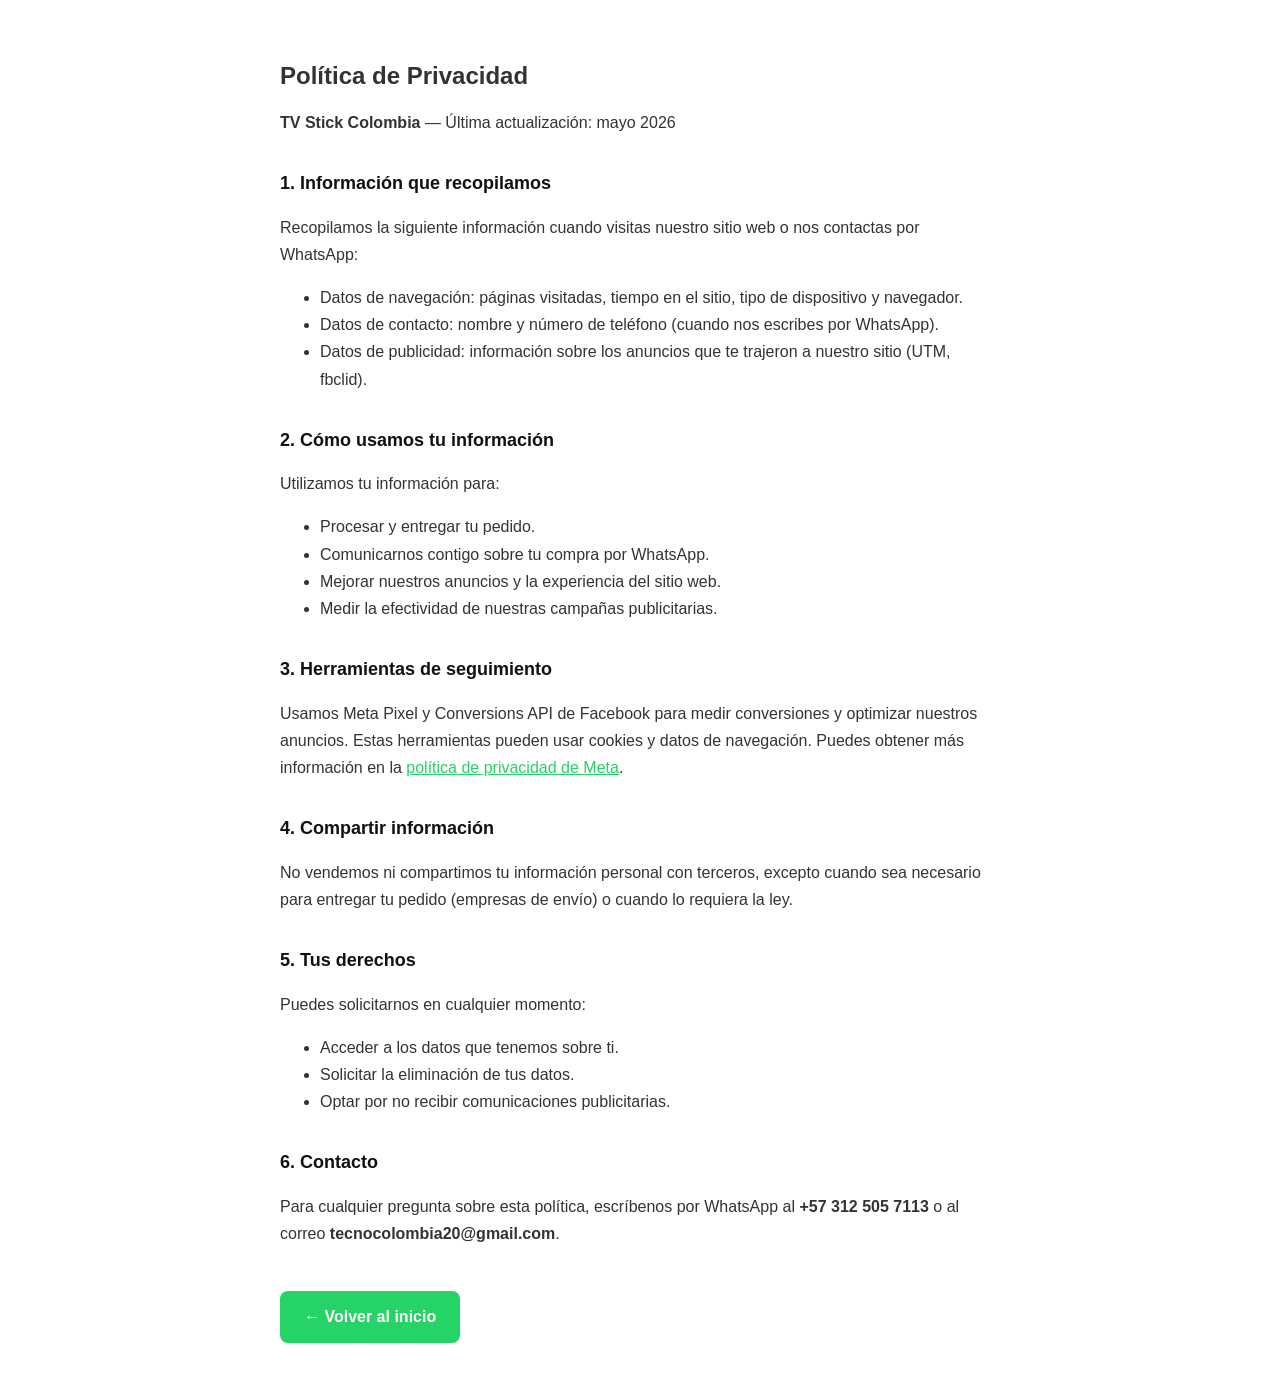
<file: privacy.html>
<!DOCTYPE html>
<html lang="es">
<head>
  <meta charset="UTF-8" />
  <meta name="viewport" content="width=device-width, initial-scale=1.0" />
  <title>Política de Privacidad — TV Stick Colombia</title>
  <style>
    body { font-family: 'Inter', sans-serif; max-width: 720px; margin: 0 auto; padding: 40px 20px; color: #333; line-height: 1.7; }
    h1 { font-size: 24px; margin-bottom: 8px; }
    h2 { font-size: 18px; margin-top: 32px; color: #111; }
    p { margin: 12px 0; }
    a { color: #25D366; }
    .back { display: inline-block; margin-top: 32px; padding: 12px 24px; background: #25D366; color: #fff; text-decoration: none; border-radius: 8px; font-weight: 600; }
    .back:hover { background: #1ebe5a; }
  </style>
</head>
<body>
  <h1>Política de Privacidad</h1>
  <p><strong>TV Stick Colombia</strong> — Última actualización: mayo 2026</p>

  <h2>1. Información que recopilamos</h2>
  <p>Recopilamos la siguiente información cuando visitas nuestro sitio web o nos contactas por WhatsApp:</p>
  <ul>
    <li>Datos de navegación: páginas visitadas, tiempo en el sitio, tipo de dispositivo y navegador.</li>
    <li>Datos de contacto: nombre y número de teléfono (cuando nos escribes por WhatsApp).</li>
    <li>Datos de publicidad: información sobre los anuncios que te trajeron a nuestro sitio (UTM, fbclid).</li>
  </ul>

  <h2>2. Cómo usamos tu información</h2>
  <p>Utilizamos tu información para:</p>
  <ul>
    <li>Procesar y entregar tu pedido.</li>
    <li>Comunicarnos contigo sobre tu compra por WhatsApp.</li>
    <li>Mejorar nuestros anuncios y la experiencia del sitio web.</li>
    <li>Medir la efectividad de nuestras campañas publicitarias.</li>
  </ul>

  <h2>3. Herramientas de seguimiento</h2>
  <p>Usamos Meta Pixel y Conversions API de Facebook para medir conversiones y optimizar nuestros anuncios. Estas herramientas pueden usar cookies y datos de navegación. Puedes obtener más información en la <a href="https://www.facebook.com/privacy/policy/" target="_blank">política de privacidad de Meta</a>.</p>

  <h2>4. Compartir información</h2>
  <p>No vendemos ni compartimos tu información personal con terceros, excepto cuando sea necesario para entregar tu pedido (empresas de envío) o cuando lo requiera la ley.</p>

  <h2>5. Tus derechos</h2>
  <p>Puedes solicitarnos en cualquier momento:</p>
  <ul>
    <li>Acceder a los datos que tenemos sobre ti.</li>
    <li>Solicitar la eliminación de tus datos.</li>
    <li>Optar por no recibir comunicaciones publicitarias.</li>
  </ul>

  <h2>6. Contacto</h2>
  <p>Para cualquier pregunta sobre esta política, escríbenos por WhatsApp al <strong>+57 312 505 7113</strong> o al correo <strong>tecnocolombia20@gmail.com</strong>.</p>

  <a href="/" class="back">← Volver al inicio</a>
</body>
</html>
</file>
